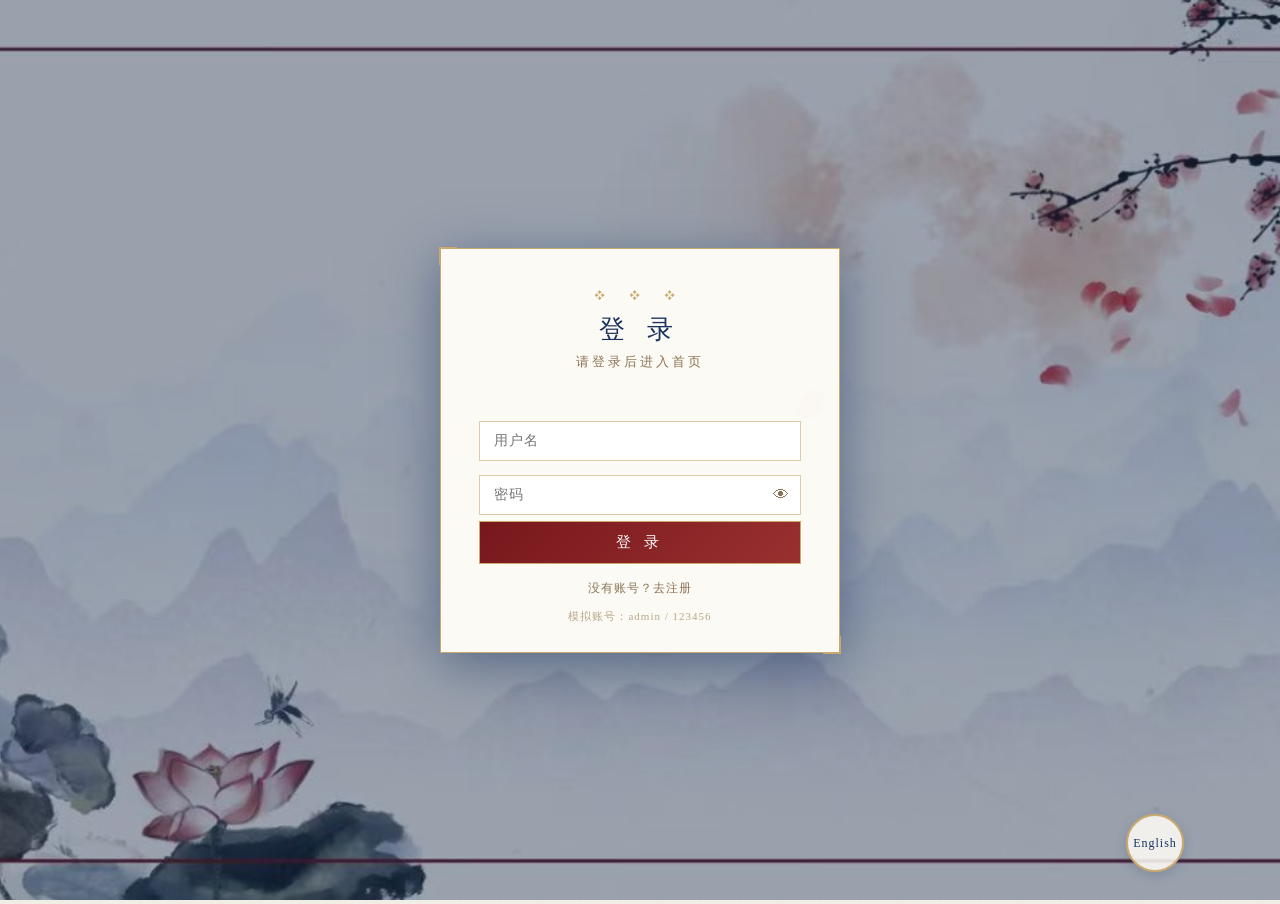
<file: frontend/index.html>
<!DOCTYPE html>
<html lang="zh-CN">
<head>
    <meta charset="UTF-8">
    <meta name="viewport" content="width=device-width, initial-scale=1.0">
    <title>千年诗境 · 首页</title>
    <link rel="stylesheet" href="css/style.css">
    <style>
        /* 背景图层（承载水墨背景图，可切换） */
        .bg-layer {
            position: fixed;
            inset: 0;
            z-index: 0;
            background: url('img/bg-home.jpg') center/cover no-repeat fixed;
            transition: opacity 0.6s ease;
        }

        /* 背景轮播诗句 */
        .bg-poem {
            position: fixed;
            top: 64px;
            left: 0; right: 0;
            height: calc(100vh - 64px);
            display: flex;
            flex-direction: column;
            align-items: center;
            justify-content: center;
            pointer-events: none;
            z-index: 1;
        }
        .bg-poem .line {
            font-size: clamp(40px, 8vw, 90px);
            color: #fff;
            opacity: 0.75;
            font-family: "STKaiti", "KaiTi", "华文楷体", serif;
            letter-spacing: 12px;
            text-align: center;
            line-height: 1.6;
            transition: opacity 1s ease;
            padding: 0 40px;
            text-shadow: 2px 2px 8px rgba(25, 50, 95, 0.5);
        }
        .bg-poem .author {
            font-size: clamp(16px, 2vw, 24px);
            color: #fff;
            opacity: 0.75;
            font-family: "STKaiti", "KaiTi", serif;
            letter-spacing: 4px;
            margin-top: 30px;
            transition: opacity 1s ease;
            text-shadow: 2px 2px 6px rgba(25, 50, 95, 0.5);
        }
        .bg-poem.fade .line, .bg-poem.fade .author { opacity: 0; }

        /* 换景按钮 */
        .bg-switch {
            position: fixed;
            bottom: 28px;
            right: 28px;
            z-index: 300;
            width: 58px;
            height: 58px;
            border-radius: 50%;
            background: rgba(255, 253, 247, 0.85);
            border: 2px solid var(--gold);
            color: var(--ink-blue);
            font-size: 13px;
            font-family: "STKaiti", "KaiTi", serif;
            letter-spacing: 1px;
            cursor: pointer;
            display: flex;
            align-items: center;
            justify-content: center;
            flex-direction: column;
            box-shadow: 0 3px 12px rgba(25, 50, 95, 0.2);
            transition: all 0.25s;
        }
        .bg-switch .icon { font-size: 18px; margin-bottom: 1px; }
        .bg-switch:hover {
            background: var(--ink-blue);
            color: #fff;
            transform: rotate(20deg);
        }

        /* 主内容 */
        .main-content {
            position: relative;
            z-index: 1;
            min-height: calc(100vh - 64px);
            display: flex;
            flex-direction: column;
            justify-content: center;
            padding: 40px 20px;
        }
        .main-content h1 {
            text-align: center;
            font-size: clamp(36px, 6vw, 56px);
            color: var(--ink-blue);
            letter-spacing: 10px;
            font-family: "STKaiti", "KaiTi", serif;
            margin-bottom: 15px;
            position: relative;
            padding: 20px 60px;
            display: inline-block;
        }
        /* 标题两侧花纹 */
        .title-wrap {
            text-align: center;
            position: relative;
            margin-bottom: 15px;
        }
        .title-wrap::before, .title-wrap::after {
            content: '';
            position: absolute;
            top: 50%;
            transform: translateY(-50%);
            width: 80px;
            height: 2px;
            background: linear-gradient(90deg, transparent, var(--gold), transparent);
        }
        .title-wrap::before { left: calc(50% - 220px); }
        .title-wrap::after { right: calc(50% - 220px); }
        /* 标题上下装饰云纹 */
        .title-deco {
            text-align: center;
            color: var(--gold);
            font-size: 20px;
            letter-spacing: 16px;
            margin-bottom: 5px;
            opacity: 0.8;
        }
        .main-content .sub {
            text-align: center;
            font-size: clamp(14px, 2vw, 18px);
            color: #8b7355;
            letter-spacing: 3px;
            margin-bottom: 60px;
        }
        /* 5个功能卡片 */
        .feature-grid {
            grid-template-columns: repeat(5, 1fr);
            gap: 18px;
            margin-top: 70px;
        }
        @media (max-width: 1200px) {
            .feature-grid { grid-template-columns: repeat(3, 1fr); }
        }
        @media (max-width: 700px) {
            .feature-grid { grid-template-columns: repeat(2, 1fr); }
        }
    </style>
</head>
<body data-page="home">
    <!-- 登录门禁（未登录先显示此层，登录成功才进入首页） -->
    <div class="gate" id="gate">
        <div class="gate-card">
            <div class="gate-title-deco">❖ ❖ ❖</div>
            <div class="gate-title" data-i18n="auth.gateTitle">千 年 诗 境</div>
            <div class="gate-sub" data-i18n="auth.gateSub">请登录后进入首页</div>
            <div class="auth-err" id="gateErr"></div>
            <input class="auth-field" id="gateUser" placeholder="用户名" autocomplete="off" data-i18n-placeholder="auth.user">
            <div class="pwd-wrap">
                <input class="auth-field" id="gatePass" type="password" placeholder="密码" data-i18n-placeholder="auth.pass">
                <button class="pwd-eye" id="gateEye" type="button" aria-label="显示密码">👁</button>
            </div>
            <div class="pwd-hint" id="gatePwdHint" data-i18n="auth.pwdHint" style="display:none">至少 8 位，需含两种字符（字母/数字/符号）</div>
            <input class="auth-field" id="gatePass2" type="password" placeholder="确认密码" style="display:none" data-i18n-placeholder="auth.pass2">
            <button class="auth-submit" id="gateSubmit" data-i18n="auth.submit">登 录</button>
            <div class="auth-switch" id="gateSwitch" data-i18n="auth.toReg">没有账号？去注册</div>
            <div class="auth-hint" data-i18n="auth.hint">模拟账号：admin / 123456</div>
        </div>
    </div>

    <nav class="nav">
        <a href="index.html" class="logo" data-i18n="logo">千年诗境</a>
        <a href="dynasty.html" data-page="dynasty" data-i18n="nav.dynasty">朝代分析</a>
        <a href="poet.html" data-page="poet" data-i18n="nav.poet">诗人图谱</a>
        <a href="text.html" data-page="text" data-i18n="nav.text">诗词文本分析</a>
        <a href="imagery.html" data-page="imagery" data-i18n="nav.imagery">诗境意象</a>
        <a href="overview.html" data-page="overview" data-i18n="nav.overview">诗词数据概览</a>
    </nav>

    <!-- 背景图层 -->
    <div class="bg-layer" id="bgLayer"></div>

    <!-- 背景轮播诗句 -->
    <div class="bg-poem" id="bgPoem">
        <div class="line" id="poemLine">床前明月光，疑是地上霜。</div>
        <div class="author" id="poemAuthor">—— 李白《静夜思》</div>
    </div>

    <!-- 换景按钮 -->
    <button class="bg-switch" id="bgSwitch" onclick="switchBg()" title="更换背景" data-i18n-title="bgTitle">
        <span class="icon">🏞</span>
        <span data-i18n="switchBg">换景</span>
    </button>

    <!-- 主内容 -->
    <div class="main-content">
        <div class="title-deco">❖ ❖ ❖</div>
        <div class="title-wrap">
            <h1 data-i18n="home.title">千 年 诗 境</h1>
        </div>
        <div class="title-deco">❖ ❖ ❖</div>

        <div class="feature-grid">
            <a href="dynasty.html" class="feature-item card-bg-1">
                <h4 data-i18n="home.card1.title">朝代分析</h4>
                <p data-i18n="home.card1.desc">各朝代作品数量、诗人数量、平均长度</p>
            </a>
            <a href="poet.html" class="feature-item card-bg-2">
                <h4 data-i18n="home.card2.title">诗人图谱</h4>
                <p data-i18n="home.card2.desc">作品数量 TopN、各朝代代表诗人</p>
            </a>
            <a href="text.html" class="feature-item card-bg-3">
                <h4 data-i18n="home.card3.title">诗词文本分析</h4>
                <p data-i18n="home.card3.desc">高频字词、长度分布、朝代高频字</p>
            </a>
            <a href="imagery.html" class="feature-item card-bg-4">
                <h4 data-i18n="home.card4.title">诗境意象</h4>
                <p data-i18n="home.card4.desc">月、柳、酒等意象出现频率与分布</p>
            </a>
            <a href="overview.html" class="feature-item card-bg-5">
                <h4 data-i18n="home.card5.title">诗词数据概览</h4>
                <p data-i18n="home.card5.desc">类别统计、TopN、朝代×类别、长度区间</p>
            </a>
        </div>
    </div>

    <script src="js/common.js"></script>
    <script>
        const poems = [
            { line: "床前明月光，疑是地上霜。", author: "李白《静夜思》" },
            { line: "白日依山尽，黄河入海流。", author: "王之涣《登鹳雀楼》" },
            { line: "春眠不觉晓，处处闻啼鸟。", author: "孟浩然《春晓》" },
            { line: "红豆生南国，春来发几枝。", author: "王维《相思》" },
            { line: "会当凌绝顶，一览众山小。", author: "杜甫《望岳》" },
            { line: "海上生明月，天涯共此时。", author: "张九龄《望月怀远》" },
            { line: "大漠孤烟直，长河落日圆。", author: "王维《使至塞上》" },
            { line: "山重水复疑无路，柳暗花明又一村。", author: "陆游《游山西村》" }
        ];

        const bgEl = document.getElementById('bgPoem');
        const lineEl = document.getElementById('poemLine');
        const authorEl = document.getElementById('poemAuthor');
        let currentIdx = 0;

        function showNextPoem() {
            bgEl.classList.add('fade');
            setTimeout(() => {
                currentIdx = (currentIdx + 1) % poems.length;
                lineEl.textContent = poems[currentIdx].line;
                authorEl.textContent = "—— " + poems[currentIdx].author;
                bgEl.classList.remove('fade');
            }, 1000);
        }

        // 4秒自动换
        setInterval(showNextPoem, 4000);

        // ===== 换景功能：三张背景循环切换 =====
        const bgImages = ['img/bg-home.jpg', 'img/bg-2.jpg', 'img/bg-3.jpg'];
        const bgLayer = document.getElementById('bgLayer');
        let bgIdx = 0;
        function switchBg() {
            bgLayer.style.opacity = 0;
            setTimeout(() => {
                bgIdx = (bgIdx + 1) % bgImages.length;
                bgLayer.style.backgroundImage = `url('${bgImages[bgIdx]}')`;
                bgLayer.style.opacity = 1;
            }, 600);
        }
    </script>

    <!-- 登录门禁逻辑 -->
    <script>
        (function () {
            const gate = document.getElementById('gate');
            // 打开前端总是先显示登录门禁
            gate.style.display = 'flex';

            const logged = localStorage.getItem('poetry_user');
            const title = document.querySelector('#gate .gate-title');
            const sub = document.querySelector('#gate .gate-sub');
            const err = document.getElementById('gateErr');
            const uIn = document.getElementById('gateUser');
            const pIn = document.getElementById('gatePass');
            const pass2 = document.getElementById('gatePass2');
            const submit = document.getElementById('gateSubmit');
            const sw = document.getElementById('gateSwitch');
            const hint = document.querySelector('#gate .auth-hint');
            const pwdHint = document.getElementById('gatePwdHint');
            const eye = document.getElementById('gateEye');

            if (logged) {
                // 已登录：无需重新输密码，直接进入
                function renderLoggedIn() {
                    title.innerHTML = t('auth.gateTitle');
                    sub.innerHTML = t('auth.welcomeBack') + '，' + logged;
                    uIn.style.display = 'none';
                    pIn.style.display = 'none';
                    pass2.style.display = 'none';
                    sw.style.display = 'none';
                    hint.style.display = 'none';
                    pwdHint.style.display = 'none';
                    eye.style.display = 'none';
                    err.textContent = '';
                    submit.innerHTML = t('auth.enter');
                }
                renderLoggedIn();
                submit.onclick = () => { gate.style.display = 'none'; };
                window.addEventListener('langchange', renderLoggedIn);
            } else {
                // 未登录：登录 / 注册
                let mode = 'login';
                function setMode(m) {
                    mode = m;
                    title.innerHTML = t(m === 'login' ? 'auth.title' : 'auth.titleReg');
                    submit.innerHTML = t(m === 'login' ? 'auth.submit' : 'auth.submitReg');
                    sw.innerHTML = t(m === 'login' ? 'auth.toReg' : 'auth.toLogin');
                    pass2.style.display = m === 'login' ? 'none' : 'block';
                    pwdHint.style.display = m === 'login' ? 'none' : 'block';
                    err.textContent = '';
                }
                // 密码防偷窥（仅切换明文/密文，图标不变）
                eye.onclick = () => {
                    pIn.type = pIn.type === 'password' ? 'text' : 'password';
                };
                sw.onclick = () => setMode(mode === 'login' ? 'register' : 'login');
                submit.onclick = () => {
                    const u = uIn.value.trim();
                    const p = pIn.value;
                    const p2 = pass2.value;
                    err.textContent = '';
                    if (!u || !p) { err.textContent = t('auth.errFill'); return; }
                    const users = JSON.parse(localStorage.getItem('poetry_users') || '[]');
                    if (mode === 'register') {
                        if (pwdError(p)) { err.textContent = pwdError(p); return; }
                        if (p !== p2) { err.textContent = t('auth.errMatch'); return; }
                        if (users.some(x => x.u === u)) { err.textContent = t('auth.errExists'); return; }
                        users.push({ u, p });
                        localStorage.setItem('poetry_users', JSON.stringify(users));
                    } else {
                        const user = users.find(x => x.u === u && x.p === p);
                        if (!user) { err.textContent = t('auth.errWrong'); return; }
                    }
                    localStorage.setItem('poetry_user', u);
                    gate.style.display = 'none';   // 登录成功，进入首页
                    if (window.renderAuth) window.renderAuth();
                };
                window.addEventListener('langchange', () => setMode(mode));
            }
        })();
    </script>
</body>
</html>
</file>
<file: frontend/css/style.css>
/* ===== 千年诗境 · 掐丝珐琅古典风 ===== */
/* 配色：佛头青 #19325F / 朱樱 #77171C / 描金 #C9A96E / 莲子白 #E5D3AA / 凝脂 #F1EEE5 */

* { margin: 0; padding: 0; box-sizing: border-box; }

/* 中英文切换按钮（右下角圆形，紧挨换景按钮） */
.lang-switch {
    position: fixed;
    bottom: 28px;
    right: 96px;
    z-index: 4000;
    width: 58px;
    height: 58px;
    border-radius: 50%;
    background: rgba(255, 253, 247, 0.85);
    border: 2px solid var(--gold);
    color: var(--ink-blue);
    font-size: 12px;
    font-family: "STKaiti", "KaiTi", serif;
    letter-spacing: 1px;
    cursor: pointer;
    display: flex;
    align-items: center;
    justify-content: center;
    box-shadow: 0 3px 12px rgba(25, 50, 95, 0.2);
    transition: all 0.25s;
}
.lang-switch:hover {
    background: var(--ink-blue);
    color: #fff;
}

:root {
    --ink-blue: #19325F;      /* 佛头青 */
    --crimson: #77171C;       /* 朱樱 */
    --gold: #C9A96E;          /* 描金 */
    --gold-light: #E5D3AA;    /* 莲子白 */
    --paper: #F1EEE5;         /* 凝脂 */
    --paper-dark: #E8DFD0;
    --pine: #3D6036;          /* 松绿 */
    --vermilion: #A33F32;     /* 朱草 */
}

body {
    font-family: "Microsoft YaHei", "PingFang SC", "STSong", "宋体", serif;
    color: #2a2a2a;
    min-height: 100vh;
    /* 淡色云纹背景，用SVG内联pattern实现 */
    background-color: var(--paper);
    background-image: url("data:image/svg+xml,%3Csvg xmlns='http://www.w3.org/2000/svg' width='120' height='120' viewBox='0 0 120 120'%3E%3Cg fill='none' stroke='%23C9A96E' stroke-width='0.5' opacity='0.15'%3E%3Cpath d='M20,60 Q20,40 40,40 Q50,40 50,50 Q50,30 70,30 Q90,30 90,50 Q100,50 100,65 Q100,80 85,80 L35,80 Q20,80 20,60 Z'/%3E%3Ccircle cx='60' cy='60' r='3'/%3E%3C/g%3E%3C/svg%3E");
}

/* ===== 顶部导航：深蓝底 + 金边 + 祥云装饰 ===== */
.nav {
    background: linear-gradient(90deg, var(--ink-blue) 0%, #2a4470 50%, var(--ink-blue) 100%);
    padding: 0 50px;
    display: flex;
    align-items: center;
    height: 68px;
    box-shadow: 0 2px 14px rgba(25, 50, 95, 0.35);
    border-bottom: 2px solid var(--gold);
    border-top: 1px solid rgba(201, 169, 110, 0.5);
    position: sticky;
    top: 0;
    z-index: 100;
    position: relative;
}
/* 底部祥云波浪纹 */
.nav::after {
    content: '';
    position: absolute;
    bottom: 0;
    left: 0;
    right: 0;
    height: 8px;
    background: url("data:image/svg+xml,%3Csvg xmlns='http://www.w3.org/2000/svg' width='200' height='8'%3E%3Cpath fill='none' stroke='%23C9A96E' stroke-width='0.8' opacity='0.55' d='M0,5 Q10,1 20,5 Q30,9 40,5 Q50,1 60,5 Q70,9 80,5 Q90,1 100,5 Q110,9 120,5 Q130,1 140,5 Q150,9 160,5 Q170,1 180,5 Q190,9 200,5'/%3E%3C/svg%3E") repeat-x center / 200px 8px;
    pointer-events: none;
    z-index: 2;
}
/* logo：描金楷体 + 两侧花纹 */
.nav .logo {
    color: var(--gold);
    font-size: 24px;
    font-weight: bold;
    letter-spacing: 6px;
    margin-right: 60px;
    text-decoration: none;
    font-family: "STKaiti", "KaiTi", "华文楷体", serif;
    text-shadow: 0 0 8px rgba(201, 169, 110, 0.5);
    position: relative;
    padding: 0 26px;
}
.nav .logo::before {
    content: '❖';
    position: absolute;
    left: 0;
    top: 50%;
    transform: translateY(-50%);
    font-size: 14px;
    color: var(--gold);
}
.nav .logo::after {
    content: '❖';
    position: absolute;
    right: 0;
    top: 50%;
    transform: translateY(-50%);
    font-size: 14px;
    color: var(--gold);
}
.nav a {
    color: var(--gold-light);
    text-decoration: none;
    padding: 0 24px;
    line-height: 66px;
    font-size: 16px;
    font-family: "STKaiti", "KaiTi", "华文楷体", serif;
    letter-spacing: 2px;
    transition: all 0.25s;
    position: relative;
}
/* 导航项之间的分隔符 */
.nav a + a::before {
    content: '';
    position: absolute;
    left: 0;
    top: 50%;
    transform: translateY(-50%);
    width: 1px;
    height: 22px;
    background: rgba(201, 169, 110, 0.35);
}
.nav a:hover {
    color: #fff;
    background: rgba(201, 169, 110, 0.15);
}
.nav a.active {
    color: #fff;
    background: rgba(201, 169, 110, 0.2);
}
.nav a.active::after {
    content: '❖';
    position: absolute;
    bottom: 1px;
    left: 50%;
    transform: translateX(-50%);
    font-size: 9px;
    color: var(--gold);
}

/* ===== 页面容器 ===== */
.container {
    max-width: 1400px;
    margin: 0 auto;
    padding: 40px 30px;
}

/* ===== 页头：带装饰线 ===== */
.page-header {
    text-align: center;
    margin-bottom: 40px;
    padding: 20px 0;
}
.page-header h1 {
    font-size: 30px;
    color: var(--ink-blue);
    letter-spacing: 6px;
    font-family: "STKaiti", "KaiTi", serif;
    display: inline-block;
    padding: 0 40px;
    position: relative;
}
.page-header h1::before,
.page-header h1::after {
    content: '❖';
    color: var(--gold);
    font-size: 20px;
    position: absolute;
    top: 50%;
    transform: translateY(-50%);
}
.page-header h1::before { left: 0; }
.page-header h1::after { right: 0; }
.page-header p {
    color: #8b7355;
    margin-top: 12px;
    font-size: 14px;
    letter-spacing: 2px;
}

/* ===== 卡片：米白底 + 金边 + 古风角花 ===== */
.card {
    background: rgba(255, 253, 247, 0.9);
    border-radius: 4px;
    padding: 24px;
    box-shadow: 0 2px 16px rgba(25, 50, 95, 0.1);
    margin-bottom: 24px;
    border: 1px solid rgba(201, 169, 110, 0.4);
    position: relative;
}
/* 四角花纹装饰 */
.card::before,
.card::after {
    content: '';
    position: absolute;
    width: 14px;
    height: 14px;
    border: 2px solid var(--gold);
}
.card::before {
    top: -2px; left: -2px;
    border-right: none; border-bottom: none;
}
.card::after {
    bottom: -2px; right: -2px;
    border-left: none; border-top: none;
}
.card h3 {
    color: var(--ink-blue);
    font-size: 17px;
    margin-bottom: 18px;
    padding-left: 12px;
    border-left: 3px solid var(--crimson);
    font-family: "STKaiti", "KaiTi", serif;
    letter-spacing: 2px;
}

/* ===== 网格 ===== */
.grid-2 {
    display: grid;
    grid-template-columns: 1fr 1fr;
    gap: 24px;
}
.grid-2 .card { margin-bottom: 0; }
@media (max-width: 900px) {
    .grid-2 { grid-template-columns: 1fr; }
}

.chart {
    width: 100%;
    height: 360px;
}

/* ===== 首页 hero ===== */
.hero {
    text-align: center;
    padding: 100px 20px 60px;
    position: relative;
}
.hero::before {
    content: '';
    position: absolute;
    top: 30px; left: 50%;
    transform: translateX(-50%);
    width: 200px; height: 200px;
    background: url("data:image/svg+xml,%3Csvg xmlns='http://www.w3.org/2000/svg' viewBox='0 0 100 100'%3E%3Cg fill='none' stroke='%23C9A96E' stroke-width='0.8' opacity='0.3'%3E%3Ccircle cx='50' cy='50' r='40'/%3E%3Ccircle cx='50' cy='50' r='30'/%3E%3Cpath d='M50,15 Q60,30 50,50 Q40,30 50,15 Z'/%3E%3Cpath d='M50,85 Q60,70 50,50 Q40,70 50,85 Z'/%3E%3Cpath d='M15,50 Q30,40 50,50 Q30,60 15,50 Z'/%3E%3Cpath d='M85,50 Q70,40 50,50 Q70,60 85,50 Z'/%3E%3C/g%3E%3C/svg%3E") center/contain no-repeat;
    opacity: 0.5;
    pointer-events: none;
}
.hero h1 {
    font-size: 64px;
    color: var(--ink-blue);
    letter-spacing: 12px;
    margin-bottom: 20px;
    font-family: "STKaiti", "KaiTi", serif;
    text-shadow: 2px 2px 0 rgba(201, 169, 110, 0.3);
    position: relative;
}
.hero .sub {
    font-size: 18px;
    color: #8b7355;
    margin-bottom: 50px;
    letter-spacing: 4px;
}
.hero .actions { position: relative; }
.hero .actions a {
    display: inline-block;
    padding: 14px 40px;
    background: linear-gradient(135deg, var(--crimson), #993030);
    color: #fff;
    text-decoration: none;
    border: 1px solid var(--gold);
    margin: 0 12px;
    letter-spacing: 3px;
    font-size: 15px;
    transition: all 0.25s;
    position: relative;
}
.hero .actions a:hover {
    background: linear-gradient(135deg, #993030, var(--crimson));
    box-shadow: 0 4px 16px rgba(119, 23, 28, 0.4);
    transform: translateY(-2px);
}
.hero .actions a.secondary {
    background: transparent;
    color: var(--ink-blue);
    border: 1px solid var(--ink-blue);
}
.hero .actions a.secondary:hover {
    background: var(--ink-blue);
    color: #fff;
}

/* ===== 首页功能入口 ===== */
.feature-grid {
    display: grid;
    grid-template-columns: repeat(4, 1fr);
    gap: 24px;
    max-width: 1200px;
    margin: 40px auto 0;
}
@media (max-width: 900px) {
    .feature-grid { grid-template-columns: repeat(2, 1fr); }
}
.feature-item {
    border-radius: 0;
    padding: 40px 22px;
    text-align: center;
    text-decoration: none;
    color: #2a2a2a;
    box-shadow: 0 2px 12px rgba(25, 50, 95, 0.08);
    transition: all 0.25s;
    position: relative;
    /* 古风线条边框（SVG）：双细金框 + 四角卷草 + 四边菱形 + 角点 */
    background:
        url("data:image/svg+xml,%3Csvg xmlns='http://www.w3.org/2000/svg' width='320' height='240'%3E%3Cg fill='none' stroke='%23C9A96E' stroke-width='1'%3E%3Crect x='7' y='7' width='306' height='226'/%3E%3Crect x='13' y='13' width='294' height='214' stroke-width='0.5' opacity='0.55'/%3E%3Cpath d='M34,7 Q34,18 23,18 Q13,18 13,27'/%3E%3Cpath d='M286,7 Q286,18 297,18 Q307,18 307,27'/%3E%3Cpath d='M34,233 Q34,222 23,222 Q13,222 13,213'/%3E%3Cpath d='M286,233 Q286,222 297,222 Q307,222 307,213'/%3E%3Cpath d='M160,8 L166,14 L160,20 L154,14 Z'/%3E%3Cpath d='M160,220 L166,226 L160,232 L154,226 Z'/%3E%3Cpath d='M8,120 L14,114 L20,120 L14,126 Z'/%3E%3Cpath d='M300,120 L306,114 L312,120 L306,126 Z'/%3E%3Ccircle cx='7' cy='7' r='1.6'/%3E%3Ccircle cx='313' cy='7' r='1.6'/%3E%3Ccircle cx='7' cy='233' r='1.6'/%3E%3Ccircle cx='313' cy='233' r='1.6'/%3E%3C/g%3E%3C/svg%3E") center / 100% 100% no-repeat,
        rgba(255, 253, 247, 0.92);
}
.feature-item:hover {
    transform: translateY(-6px);
    box-shadow: 0 8px 24px rgba(25, 50, 95, 0.15);
}
/* 五个卡片各自的背景图（图片 + 半透明遮罩，保证文字可读） */
.feature-item.card-bg-1 {
    background-image:
        url("data:image/svg+xml,%3Csvg xmlns='http://www.w3.org/2000/svg' width='320' height='240'%3E%3Cg fill='none' stroke='%23C9A96E' stroke-width='1'%3E%3Crect x='7' y='7' width='306' height='226'/%3E%3Crect x='13' y='13' width='294' height='214' stroke-width='0.5' opacity='0.55'/%3E%3Cpath d='M34,7 Q34,18 23,18 Q13,18 13,27'/%3E%3Cpath d='M286,7 Q286,18 297,18 Q307,18 307,27'/%3E%3Cpath d='M34,233 Q34,222 23,222 Q13,222 13,213'/%3E%3Cpath d='M286,233 Q286,222 297,222 Q307,222 307,213'/%3E%3Cpath d='M160,8 L166,14 L160,20 L154,14 Z'/%3E%3Cpath d='M160,220 L166,226 L160,232 L154,226 Z'/%3E%3Cpath d='M8,120 L14,114 L20,120 L14,126 Z'/%3E%3Cpath d='M300,120 L306,114 L312,120 L306,126 Z'/%3E%3Ccircle cx='7' cy='7' r='1.6'/%3E%3Ccircle cx='313' cy='7' r='1.6'/%3E%3Ccircle cx='7' cy='233' r='1.6'/%3E%3Ccircle cx='313' cy='233' r='1.6'/%3E%3C/g%3E%3C/svg%3E"),
        linear-gradient(rgba(255, 253, 247, 0.62), rgba(255, 253, 247, 0.62)),
        url('../img/card-1.jpg');
    background-size: 100% 100%, 100% 100%, cover;
    background-position: center, center, center;
    background-repeat: no-repeat;
}
.feature-item.card-bg-2 {
    background-image:
        url("data:image/svg+xml,%3Csvg xmlns='http://www.w3.org/2000/svg' width='320' height='240'%3E%3Cg fill='none' stroke='%23C9A96E' stroke-width='1'%3E%3Crect x='7' y='7' width='306' height='226'/%3E%3Crect x='13' y='13' width='294' height='214' stroke-width='0.5' opacity='0.55'/%3E%3Cpath d='M34,7 Q34,18 23,18 Q13,18 13,27'/%3E%3Cpath d='M286,7 Q286,18 297,18 Q307,18 307,27'/%3E%3Cpath d='M34,233 Q34,222 23,222 Q13,222 13,213'/%3E%3Cpath d='M286,233 Q286,222 297,222 Q307,222 307,213'/%3E%3Cpath d='M160,8 L166,14 L160,20 L154,14 Z'/%3E%3Cpath d='M160,220 L166,226 L160,232 L154,226 Z'/%3E%3Cpath d='M8,120 L14,114 L20,120 L14,126 Z'/%3E%3Cpath d='M300,120 L306,114 L312,120 L306,126 Z'/%3E%3Ccircle cx='7' cy='7' r='1.6'/%3E%3Ccircle cx='313' cy='7' r='1.6'/%3E%3Ccircle cx='7' cy='233' r='1.6'/%3E%3Ccircle cx='313' cy='233' r='1.6'/%3E%3C/g%3E%3C/svg%3E"),
        linear-gradient(rgba(255, 253, 247, 0.62), rgba(255, 253, 247, 0.62)),
        url('../img/card-2.jpg');
    background-size: 100% 100%, 100% 100%, cover;
    background-position: center, center, center;
    background-repeat: no-repeat;
}
.feature-item.card-bg-3 {
    background-image:
        url("data:image/svg+xml,%3Csvg xmlns='http://www.w3.org/2000/svg' width='320' height='240'%3E%3Cg fill='none' stroke='%23C9A96E' stroke-width='1'%3E%3Crect x='7' y='7' width='306' height='226'/%3E%3Crect x='13' y='13' width='294' height='214' stroke-width='0.5' opacity='0.55'/%3E%3Cpath d='M34,7 Q34,18 23,18 Q13,18 13,27'/%3E%3Cpath d='M286,7 Q286,18 297,18 Q307,18 307,27'/%3E%3Cpath d='M34,233 Q34,222 23,222 Q13,222 13,213'/%3E%3Cpath d='M286,233 Q286,222 297,222 Q307,222 307,213'/%3E%3Cpath d='M160,8 L166,14 L160,20 L154,14 Z'/%3E%3Cpath d='M160,220 L166,226 L160,232 L154,226 Z'/%3E%3Cpath d='M8,120 L14,114 L20,120 L14,126 Z'/%3E%3Cpath d='M300,120 L306,114 L312,120 L306,126 Z'/%3E%3Ccircle cx='7' cy='7' r='1.6'/%3E%3Ccircle cx='313' cy='7' r='1.6'/%3E%3Ccircle cx='7' cy='233' r='1.6'/%3E%3Ccircle cx='313' cy='233' r='1.6'/%3E%3C/g%3E%3C/svg%3E"),
        linear-gradient(rgba(255, 253, 247, 0.62), rgba(255, 253, 247, 0.62)),
        url('../img/card-3.jpg');
    background-size: 100% 100%, 100% 100%, cover;
    background-position: center, center, center;
    background-repeat: no-repeat;
}
.feature-item.card-bg-4 {
    background-image:
        url("data:image/svg+xml,%3Csvg xmlns='http://www.w3.org/2000/svg' width='320' height='240'%3E%3Cg fill='none' stroke='%23C9A96E' stroke-width='1'%3E%3Crect x='7' y='7' width='306' height='226'/%3E%3Crect x='13' y='13' width='294' height='214' stroke-width='0.5' opacity='0.55'/%3E%3Cpath d='M34,7 Q34,18 23,18 Q13,18 13,27'/%3E%3Cpath d='M286,7 Q286,18 297,18 Q307,18 307,27'/%3E%3Cpath d='M34,233 Q34,222 23,222 Q13,222 13,213'/%3E%3Cpath d='M286,233 Q286,222 297,222 Q307,222 307,213'/%3E%3Cpath d='M160,8 L166,14 L160,20 L154,14 Z'/%3E%3Cpath d='M160,220 L166,226 L160,232 L154,226 Z'/%3E%3Cpath d='M8,120 L14,114 L20,120 L14,126 Z'/%3E%3Cpath d='M300,120 L306,114 L312,120 L306,126 Z'/%3E%3Ccircle cx='7' cy='7' r='1.6'/%3E%3Ccircle cx='313' cy='7' r='1.6'/%3E%3Ccircle cx='7' cy='233' r='1.6'/%3E%3Ccircle cx='313' cy='233' r='1.6'/%3E%3C/g%3E%3C/svg%3E"),
        linear-gradient(rgba(255, 253, 247, 0.62), rgba(255, 253, 247, 0.62)),
        url('../img/card-4.jpg');
    background-size: 100% 100%, 100% 100%, cover;
    background-position: center, center, center;
    background-repeat: no-repeat;
}
.feature-item.card-bg-5 {
    background-image:
        url("data:image/svg+xml,%3Csvg xmlns='http://www.w3.org/2000/svg' width='320' height='240'%3E%3Cg fill='none' stroke='%23C9A96E' stroke-width='1'%3E%3Crect x='7' y='7' width='306' height='226'/%3E%3Crect x='13' y='13' width='294' height='214' stroke-width='0.5' opacity='0.55'/%3E%3Cpath d='M34,7 Q34,18 23,18 Q13,18 13,27'/%3E%3Cpath d='M286,7 Q286,18 297,18 Q307,18 307,27'/%3E%3Cpath d='M34,233 Q34,222 23,222 Q13,222 13,213'/%3E%3Cpath d='M286,233 Q286,222 297,222 Q307,222 307,213'/%3E%3Cpath d='M160,8 L166,14 L160,20 L154,14 Z'/%3E%3Cpath d='M160,220 L166,226 L160,232 L154,226 Z'/%3E%3Cpath d='M8,120 L14,114 L20,120 L14,126 Z'/%3E%3Cpath d='M300,120 L306,114 L312,120 L306,126 Z'/%3E%3Ccircle cx='7' cy='7' r='1.6'/%3E%3Ccircle cx='313' cy='7' r='1.6'/%3E%3Ccircle cx='7' cy='233' r='1.6'/%3E%3Ccircle cx='313' cy='233' r='1.6'/%3E%3C/g%3E%3C/svg%3E"),
        linear-gradient(rgba(255, 253, 247, 0.62), rgba(255, 253, 247, 0.62)),
        url('../img/card-5.jpg');
    background-size: 100% 100%, 100% 100%, cover;
    background-position: center, center, center;
    background-repeat: no-repeat;
}
/* 卡片文字在图上加阴影保证可读 */
.feature-item h4 {
    color: var(--ink-blue);
    margin-bottom: 10px;
    font-size: 17px;
    font-family: "STKaiti", "KaiTi", serif;
    letter-spacing: 2px;
    text-shadow: 1px 1px 4px rgba(255, 253, 247, 0.8);
}
.feature-item .icon {
    font-size: 44px;
    margin-bottom: 16px;
}
.feature-item h4 {
    color: var(--ink-blue);
    margin-bottom: 10px;
    font-size: 17px;
    font-family: "STKaiti", "KaiTi", serif;
    letter-spacing: 2px;
}
.feature-item p {
    font-size: 13px;
    color: #8b7355;
    line-height: 1.6;
}

.badge {
    display: inline-block;
    background: var(--gold);
    color: #fff;
    font-size: 12px;
    padding: 2px 10px;
    border-radius: 2px;
    margin-left: 8px;
    vertical-align: middle;
    letter-spacing: 1px;
}

/* 古风空状态占位 */
.chart-empty {
    width: 100%;
    height: 360px;
    display: flex;
    flex-direction: column;
    align-items: center;
    justify-content: center;
    color: #b8a88a;
    font-family: "STKaiti", "KaiTi", serif;
    letter-spacing: 3px;
    border: 1px dashed rgba(201, 169, 110, 0.4);
    background: rgba(245, 240, 232, 0.5);
}
.chart-empty .icon { font-size: 40px; margin-bottom: 15px; opacity: 0.6; }
.chart-empty .text { font-size: 15px; }
.chart-empty .sub { font-size: 12px; margin-top: 8px; color: #c9b896; letter-spacing: 1px; }

/* ===== 登录/注册模态框 + 用户菜单 ===== */
.auth-box {
    margin-left: auto;
    display: flex;
    align-items: center;
    position: relative;
    z-index: 10;
}
.auth-btn {
    background: transparent;
    border: 1px solid var(--gold);
    color: var(--gold-light);
    font-family: "STKaiti", "KaiTi", serif;
    font-size: 14px;
    letter-spacing: 3px;
    padding: 6px 20px;
    cursor: pointer;
    transition: all 0.25s;
}
.auth-btn:hover { background: var(--gold); color: var(--ink-blue); }

.auth-user {
    display: flex;
    align-items: center;
    gap: 6px;
    cursor: pointer;
    padding: 6px 14px;
    font-family: "STKaiti", "KaiTi", serif;
    font-size: 14px;
    letter-spacing: 2px;
    color: var(--gold-light);
    border: 1px solid rgba(201, 169, 110, 0.5);
    position: relative;
    user-select: none;
}
.auth-user:hover { background: rgba(201, 169, 110, 0.15); color: #fff; }
.auth-user .caret { font-size: 10px; }

.auth-menu {
    position: absolute;
    top: 100%;
    right: 0;
    min-width: 130px;
    background: rgba(255, 253, 247, 0.97);
    border: 1px solid var(--gold);
    box-shadow: 0 6px 18px rgba(25, 50, 95, 0.2);
    display: none;
    z-index: 999;
}
.auth-user.open .auth-menu { display: block; }
.auth-menu a {
    display: block;
    padding: 10px 16px;
    color: var(--ink-blue);
    text-decoration: none;
    font-family: "STKaiti", "KaiTi", serif;
    font-size: 13px;
    letter-spacing: 2px;
    border-bottom: 1px solid rgba(201, 169, 110, 0.2);
}
.auth-menu a:hover { background: rgba(201, 169, 110, 0.15); color: var(--crimson); }
.auth-menu a:last-child { border-bottom: none; }

/* 模态框遮罩 */
.auth-mask {
    position: fixed;
    inset: 0;
    background: rgba(25, 50, 95, 0.45);
    z-index: 2000;
    display: none;
    align-items: center;
    justify-content: center;
}
.auth-modal {
    width: 340px;
    max-width: 92vw;
    background: rgba(255, 253, 247, 0.98);
    border: 1px solid var(--gold);
    padding: 34px 34px 26px;
    position: relative;
    box-shadow: 0 10px 40px rgba(25, 50, 95, 0.4);
    text-align: center;
}
.auth-modal::before, .auth-modal::after {
    content: '';
    position: absolute;
    width: 14px; height: 14px;
    border: 2px solid var(--gold);
}
.auth-modal::before { top: -2px; left: -2px; border-right: none; border-bottom: none; }
.auth-modal::after { bottom: -2px; right: -2px; border-left: none; border-top: none; }
.auth-title {
    font-family: "STKaiti", "KaiTi", serif;
    font-size: 22px;
    color: var(--ink-blue);
    letter-spacing: 6px;
    margin-bottom: 24px;
}
.auth-field {
    width: 100%;
    padding: 11px 14px;
    margin-bottom: 14px;
    border: 1px solid rgba(201, 169, 110, 0.6);
    background: #fff;
    color: #2a2a2a;
    font-size: 14px;
    font-family: "STKaiti", "KaiTi", serif;
    letter-spacing: 1px;
    outline: none;
}
.auth-field:focus { border-color: var(--gold); box-shadow: 0 0 0 2px rgba(201,169,110,0.2); }
.auth-submit {
    width: 100%;
    padding: 11px;
    margin-top: 6px;
    background: linear-gradient(135deg, var(--crimson), #993030);
    color: #fff;
    border: 1px solid var(--gold);
    font-family: "STKaiti", "KaiTi", serif;
    font-size: 15px;
    letter-spacing: 5px;
    cursor: pointer;
    transition: all 0.25s;
}
.auth-submit:hover { background: linear-gradient(135deg, #993030, var(--crimson)); }
.auth-switch {
    margin-top: 16px;
    font-size: 12px;
    color: #8b7355;
    cursor: pointer;
    letter-spacing: 1px;
}
.auth-switch:hover { color: var(--crimson); }
.auth-err {
    min-height: 18px;
    font-size: 12px;
    color: var(--crimson);
    margin-bottom: 6px;
    letter-spacing: 1px;
}
.auth-close {
    position: absolute;
    top: 10px;
    right: 12px;
    background: none;
    border: none;
    font-size: 20px;
    color: #8b7355;
    cursor: pointer;
    line-height: 1;
}
.auth-close:hover { color: var(--crimson); }
.auth-hint {
    font-size: 11px;
    color: #b8a88a;
    margin-top: 12px;
    letter-spacing: 1px;
}
.auth-hint b { color: var(--gold); font-weight: normal; }

/* ===== 首页登录门禁（全屏，背景第二张图） ===== */
.gate {
    position: fixed;
    inset: 0;
    z-index: 3000;
    background: url('../img/bg-2.jpg') center/cover no-repeat fixed;
    display: none;
    align-items: center;
    justify-content: center;
}
.gate::before {
    content: '';
    position: absolute;
    inset: 0;
    background: rgba(25, 50, 95, 0.42);
}
.gate-card {
    position: relative;
    width: 400px;
    max-width: 92vw;
    background: rgba(255, 253, 247, 0.97);
    border: 1px solid var(--gold);
    padding: 40px 38px 28px;
    text-align: center;
    box-shadow: 0 12px 48px rgba(25, 50, 95, 0.5);
}
.gate-card::before, .gate-card::after {
    content: '';
    position: absolute;
    width: 16px; height: 16px;
    border: 2px solid var(--gold);
}
.gate-card::before { top: -2px; left: -2px; border-right: none; border-bottom: none; }
.gate-card::after { bottom: -2px; right: -2px; border-left: none; border-top: none; }
.gate-title {
    font-family: "STKaiti", "KaiTi", serif;
    font-size: 26px;
    color: var(--ink-blue);
    letter-spacing: 8px;
    margin-bottom: 6px;
}
.gate-sub {
    font-size: 13px;
    color: #8b7355;
    letter-spacing: 3px;
    margin-bottom: 26px;
}
.gate-title-deco {
    color: var(--gold);
    font-size: 12px;
    letter-spacing: 10px;
    margin-bottom: 8px;
}

/* 密码输入框：右侧防偷窥眼睛 + 下方要求提示 */
.pwd-wrap { position: relative; }
.pwd-wrap .auth-field { margin-bottom: 0; padding-right: 42px; }
.pwd-eye {
    position: absolute;
    right: 8px;
    top: 50%;
    transform: translateY(-50%);
    background: none;
    border: none;
    cursor: pointer;
    font-size: 16px;
    color: #8b7355;
    line-height: 1;
    padding: 4px;
}
.pwd-eye:hover { color: var(--crimson); }
.pwd-hint {
    text-align: left;
    font-size: 11px;
    color: #b8a88a;
    margin: 6px 0 14px 2px;
    letter-spacing: 1px;
    line-height: 1.5;
}
</file>
